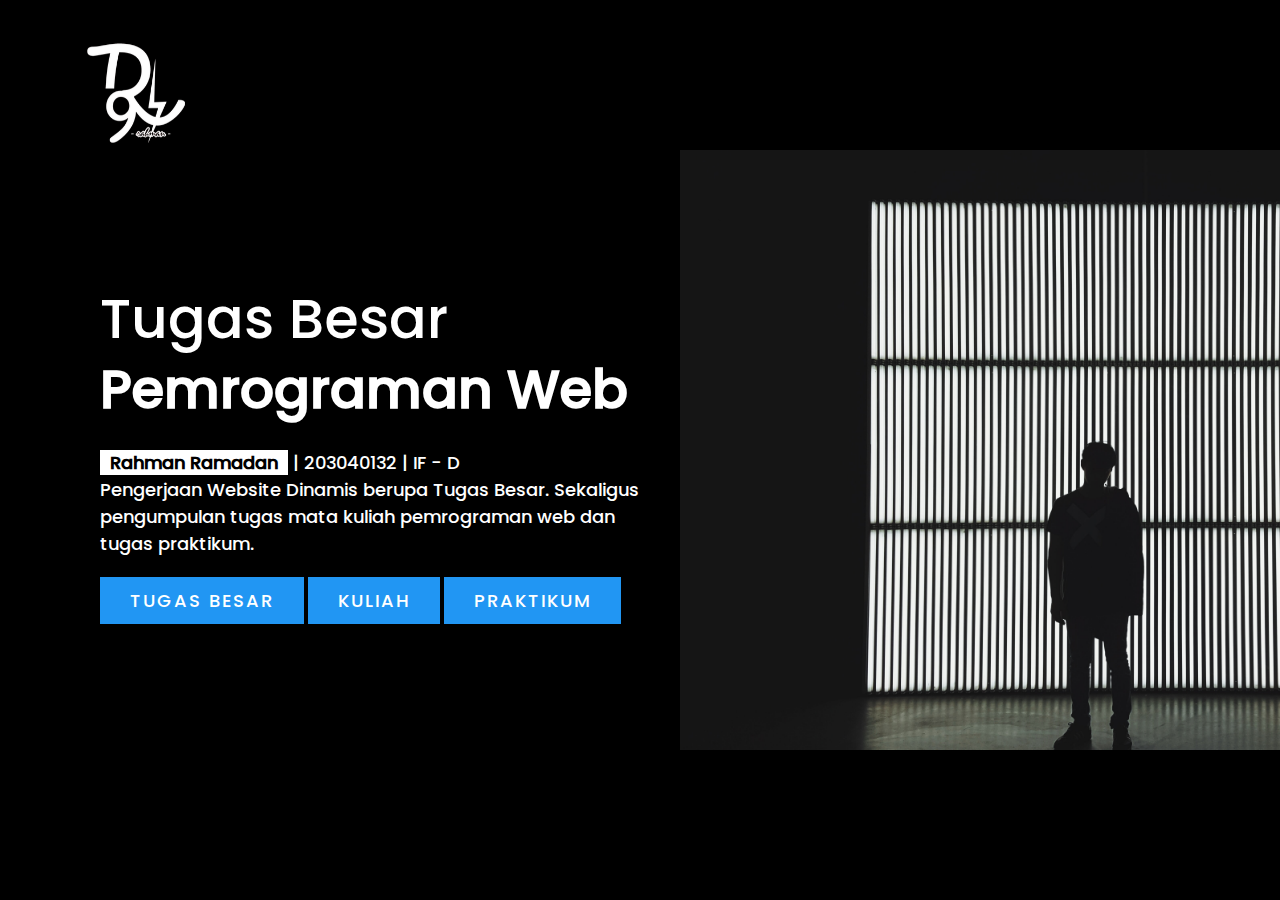
<file: index.html>
<!DOCTYPE html>
<html lang="en">

<head>
  <meta charset="UTF-8">
  <meta http-equiv="X-UA-Compatible" content="IE=edge">
  <meta name="viewport" content="width=device-width, initial-scale=1.0">
  <title>Tubes</title>

  <link rel="stylesheet" href="css/style.css">
</head>

<body>
  <div class="home">
    <header>
      <a href="#" class="logo"><img src="css/img/logo.png" width="270px"></a>
    </header>
    <section class="banner" id="home">
      <div class="textBx">
        <h2>Tugas Besar</h2>
        <h3>Pemrograman Web</h3>
        <p><span>Rahman Ramadan</span> | 203040132 | IF - D</p>
        <p>Pengerjaan Website Dinamis berupa Tugas Besar. Sekaligus pengumpulan tugas mata kuliah pemrograman web
          dan tugas praktikum.</p>
        <div class="link">
          <a href="tubes/index.php" class="btn">Tugas Besar</a>
          <a href="kuliah/index.html" class="btn">Kuliah</a>
          <a href="Praktikum/index.html" class="btn">Praktikum</a>
        </div>
      </div>
    </section>
  </div>

</body>

</html>
</file>
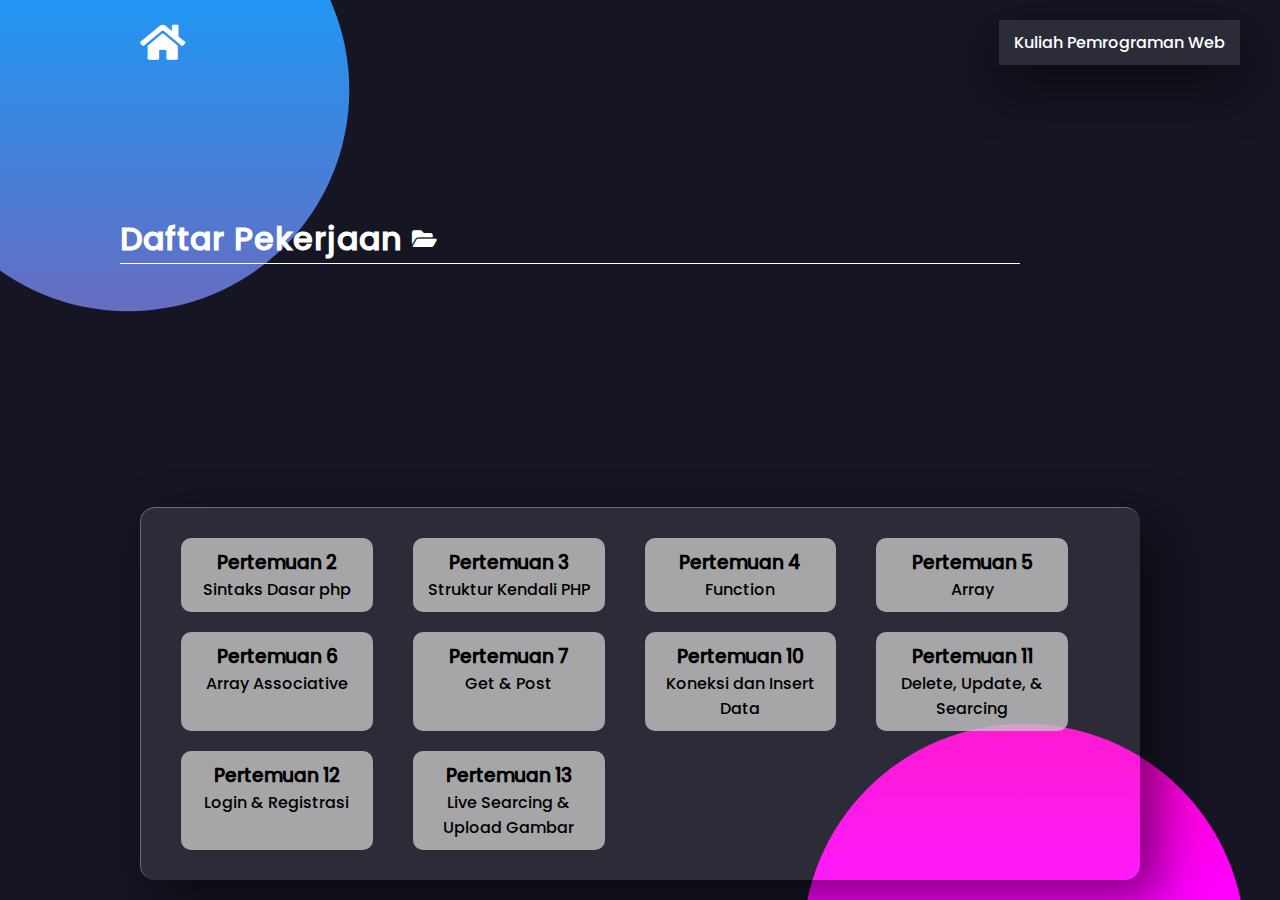
<file: kuliah/index.html>
<!DOCTYPE html>
<html lang="en">

<head>
  <meta charset="UTF-8">
  <meta http-equiv="X-UA-Compatible" content="IE=edge">
  <meta name="viewport" content="width=device-width, initial-scale=1.0">
  <title>Tubes | Menu</title>

  <link rel="stylesheet" href="style.css">
  <link rel="stylesheet" href="https://cdnjs.cloudflare.com/ajax/libs/font-awesome/5.15.3/css/all.min.css">
</head>

<body>

  <div class="container">
    <div class="judul">
      <a href="../index.html"><i class="fas fa-home"></i></a>
      <p>Kuliah Pemrograman Web</p>
    </div>

    <div class="bo">
      <div class="content">
        <h3>Daftar Pekerjaan</h3>
        <i class="fas fa-folder-open"></i>
      </div>
    </div>
    <div class="cards">
      <div class="card">
        <div class="content">
          <div class="box"><a href="pertemuan2/index.php">
              <h3>Pertemuan 2</h3>
              <p>Sintaks Dasar php</p>
            </a>
          </div>
          <div class="box"><a href="pertemuan3/index.html">
              <h3>Pertemuan 3</h3>
              <p>Struktur Kendali PHP</p>
          </div>
          <div class="box"><a href="pertemuan4/index.html">
              <h3>Pertemuan 4</h3>
              <p>Function</p>
            </a>
          </div>
          <div class="box"><a href="pertemuan5/index.html">
              <h3>Pertemuan 5</h3>
              <p>Array</p>
            </a>
          </div>
          <div class="box"><a href="pertemuan6/index.html">
              <h3>Pertemuan 6</h3>
              <p>Array Associative</p>
            </a>
          </div>
          <div class="box"><a href="pertemuan7/">
              <h3>Pertemuan 7</h3>
              <p>Get & Post</p>
            </a>
          </div>
          <div class="box"><a href="pertemuan10/">
              <h3>Pertemuan 10</h3>
              <p>Koneksi dan Insert Data</p>
            </a>
          </div>
          <div class="box"><a href="pertemuan11/">
              <h3>Pertemuan 11</h3>
              <p>Delete, Update, & Searcing</p>
            </a>
          </div>
          <div class="box"><a href="pertemuan12/">
              <h3>Pertemuan 12</h3>
              <p>Login & Registrasi</p>
            </a>
          </div>
          <div class="box"><a href="pertemuan13/">
              <h3>Pertemuan 13</h3>
              <p>Live Searcing & Upload Gambar</p>
            </a>
          </div>

        </div>
      </div>
    </div>
  </div>

</body>

</html>
</file>
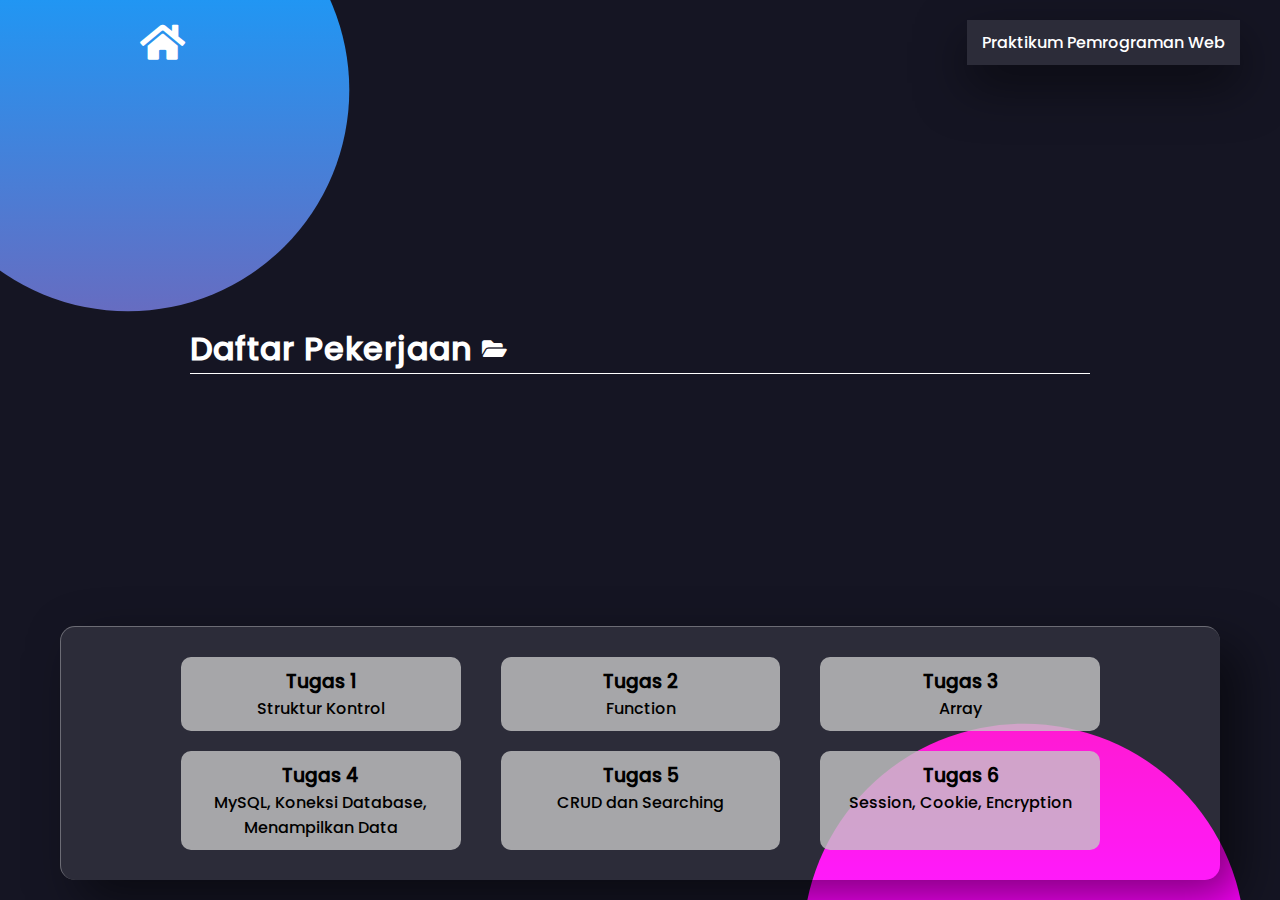
<file: Praktikum/index.html>
<!DOCTYPE html>
<html lang="en">

<head>
  <meta charset="UTF-8">
  <meta http-equiv="X-UA-Compatible" content="IE=edge">
  <meta name="viewport" content="width=device-width, initial-scale=1.0">
  <title>Tubes | Menu</title>

  <link rel="stylesheet" href="style.css">

  <link rel="stylesheet" href="https://cdnjs.cloudflare.com/ajax/libs/font-awesome/5.15.3/css/all.min.css">
</head>

<body>

  <div class="container">
    <div class="judul">
      <a href="../index.html" title="Home"><i class="fas fa-home"></i></a>
      <p>Praktikum Pemrograman Web</p>
    </div>

    <div class="bo">
      <div class="content">
        <h3>Daftar Pekerjaan</h3><i class="fas fa-folder-open"></i>
      </div>
    </div>
    <div class="cards">
      <div class="card">
        <div class="content">
          <div class="box"><a href="tugas1/index.html">
              <h3>Tugas 1</h3>
              <p>Struktur Kontrol</p>
            </a>
            </a>
          </div>
          <div class="box"><a href="tugas2/index.html">
              <h3>Tugas 2</h3>
              <p>Function</p>
          </div>
          <div class="box"><a href="tugas3/index.html">
              <h3>Tugas 3</h3>
              <p>Array</p>
            </a>
          </div>
          <div class="box"><a href="tugas4/index.html">
              <h3>Tugas 4</h3>
              <p>MySQL, Koneksi Database,
                Menampilkan Data</p>
            </a>
          </div>
          <div class="box"><a href="tugas5/index.html">
              <h3>Tugas 5</h3>
              <p>CRUD dan Searching</p>
            </a>
          </div>
          <div class="box"><a href="tugas6/index.html">
              <h3>Tugas 6</h3>
              <p>Session, Cookie, Encryption</p>
            </a>
          </div>

        </div>
      </div>
    </div>
  </div>

</body>

</html>
</file>
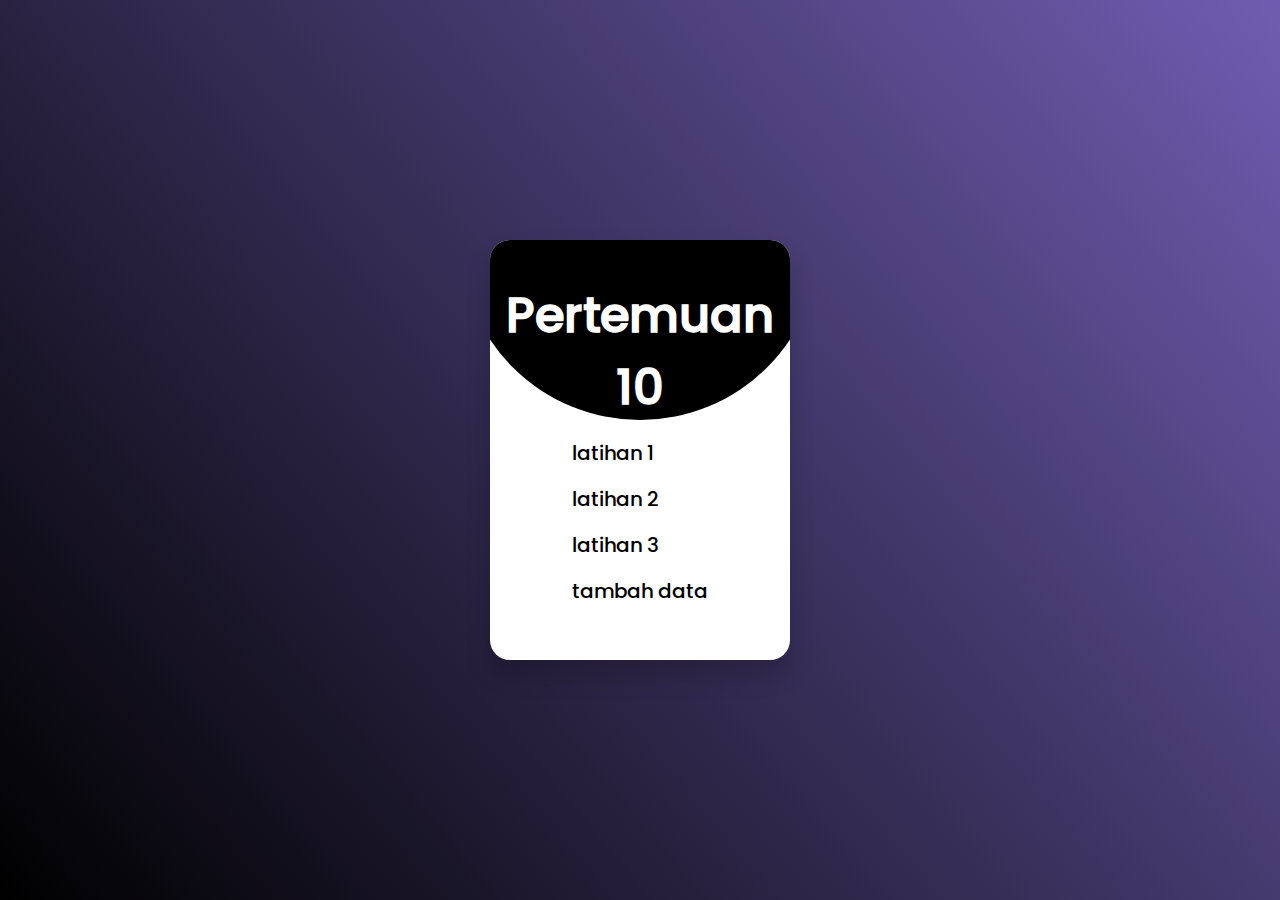
<file: kuliah/pertemuan10/index.html>
<!DOCTYPE html>
<html lang="en">

<head>
  <meta charset="UTF-8">
  <meta http-equiv="X-UA-Compatible" content="IE=edge">
  <meta name="viewport" content="width=device-width, initial-scale=1.0">
  <title>Tugas_1</title>

  <link rel="stylesheet" href="style.css">
</head>

<body>

  <div class="container">
    <div class="card">
      <div class="circle">
        <h1>Pertemuan 10</h1>
      </div>
      <div class="content">
        <ul>
          <li><a href="latihan1.php">latihan 1</a></li>
          <li><a href="latihan2.php">latihan 2</a></li>
          <li><a href="latihan3.php">latihan 3</a></li>
          <li><a href="tambah.php">tambah data</a></li>
        </ul>
      </div>
    </div>
  </div>

</body>

</html>
</file>
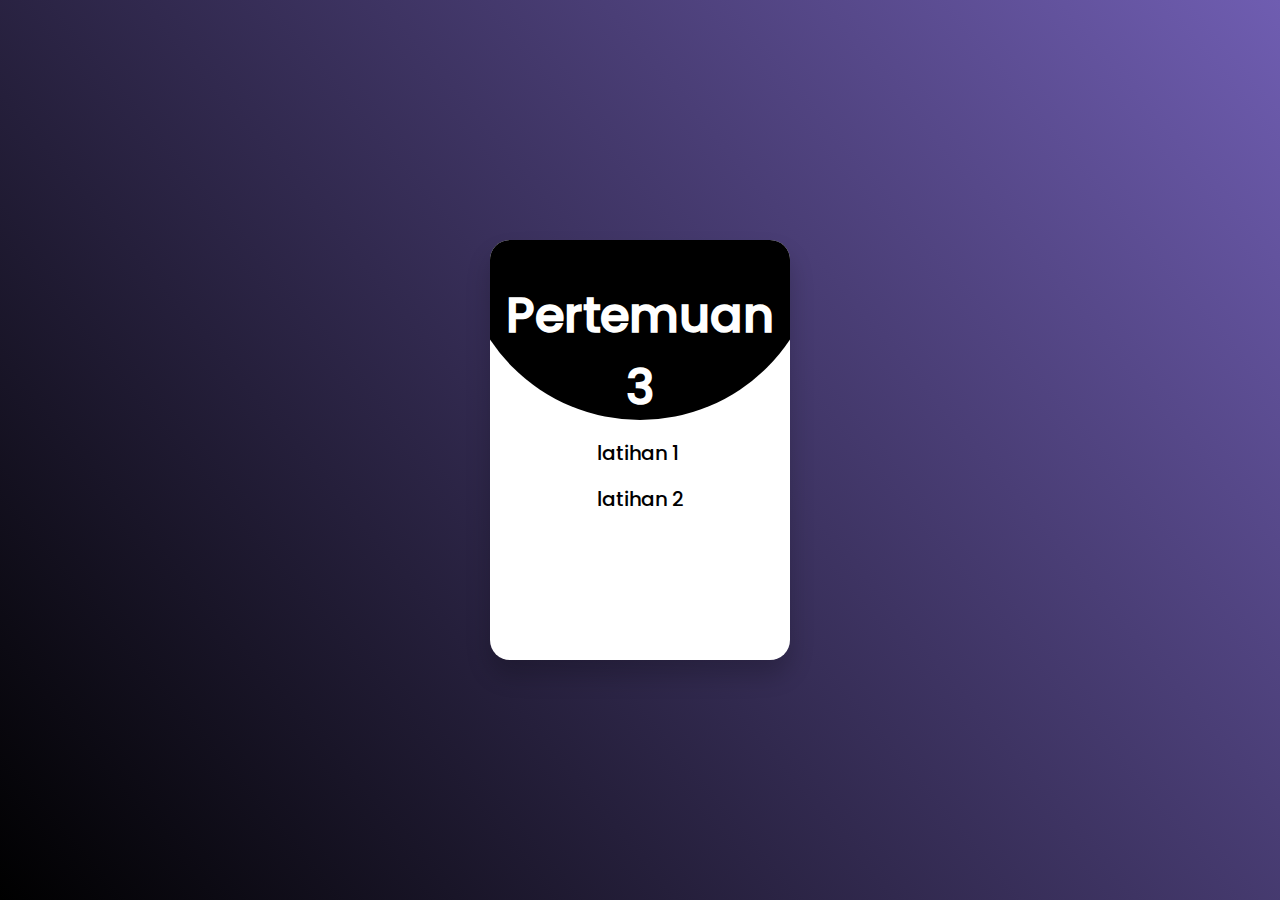
<file: kuliah/pertemuan3/index.html>
<!DOCTYPE html>
<html lang="en">

<head>
  <meta charset="UTF-8">
  <meta http-equiv="X-UA-Compatible" content="IE=edge">
  <meta name="viewport" content="width=device-width, initial-scale=1.0">
  <title>Tugas_1</title>

  <link rel="stylesheet" href="style.css">
</head>

<body>

  <div class="container">
    <div class="card">
      <div class="circle">
        <h1>Pertemuan 3</h1>
      </div>
      <div class="content">
        <ul>
          <li><a href="latihan1.php">latihan 1</a></li>
          <li><a href="latihan2.php">latihan 2</a></li>
        </ul>
      </div>
    </div>
  </div>

</body>

</html>
</file>
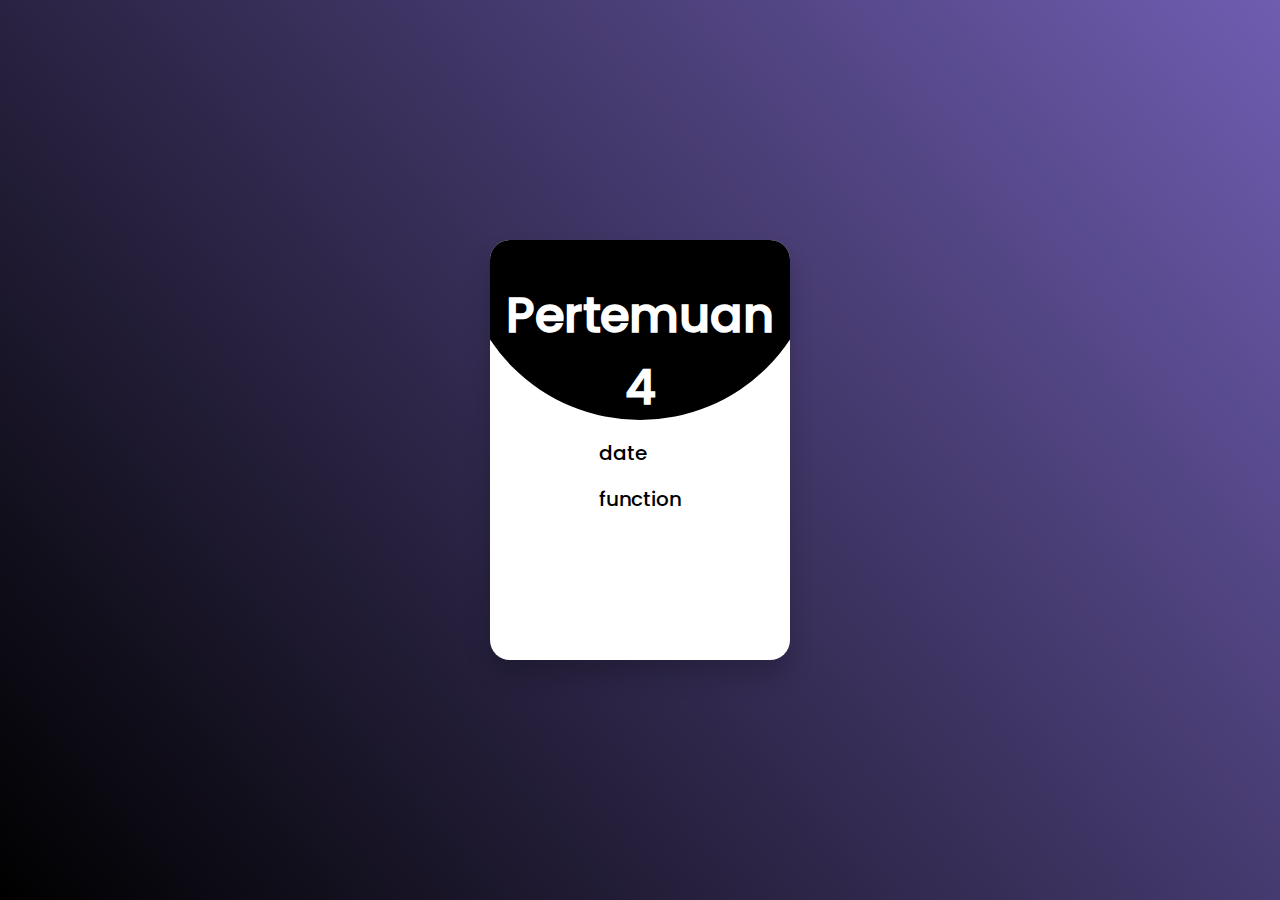
<file: kuliah/pertemuan4/index.html>
<!DOCTYPE html>
<html lang="en">

<head>
  <meta charset="UTF-8">
  <meta http-equiv="X-UA-Compatible" content="IE=edge">
  <meta name="viewport" content="width=device-width, initial-scale=1.0">
  <title>Tugas_1</title>

  <link rel="stylesheet" href="style.css">
</head>

<body>

  <div class="container">
    <div class="card">
      <div class="circle">
        <h1>Pertemuan 4</h1>
      </div>
      <div class="content">
        <ul>
          <li><a href="date.php">date</a></li>
          <li><a href="function.php">function</a></li>
        </ul>
      </div>
    </div>
  </div>

</body>

</html>
</file>
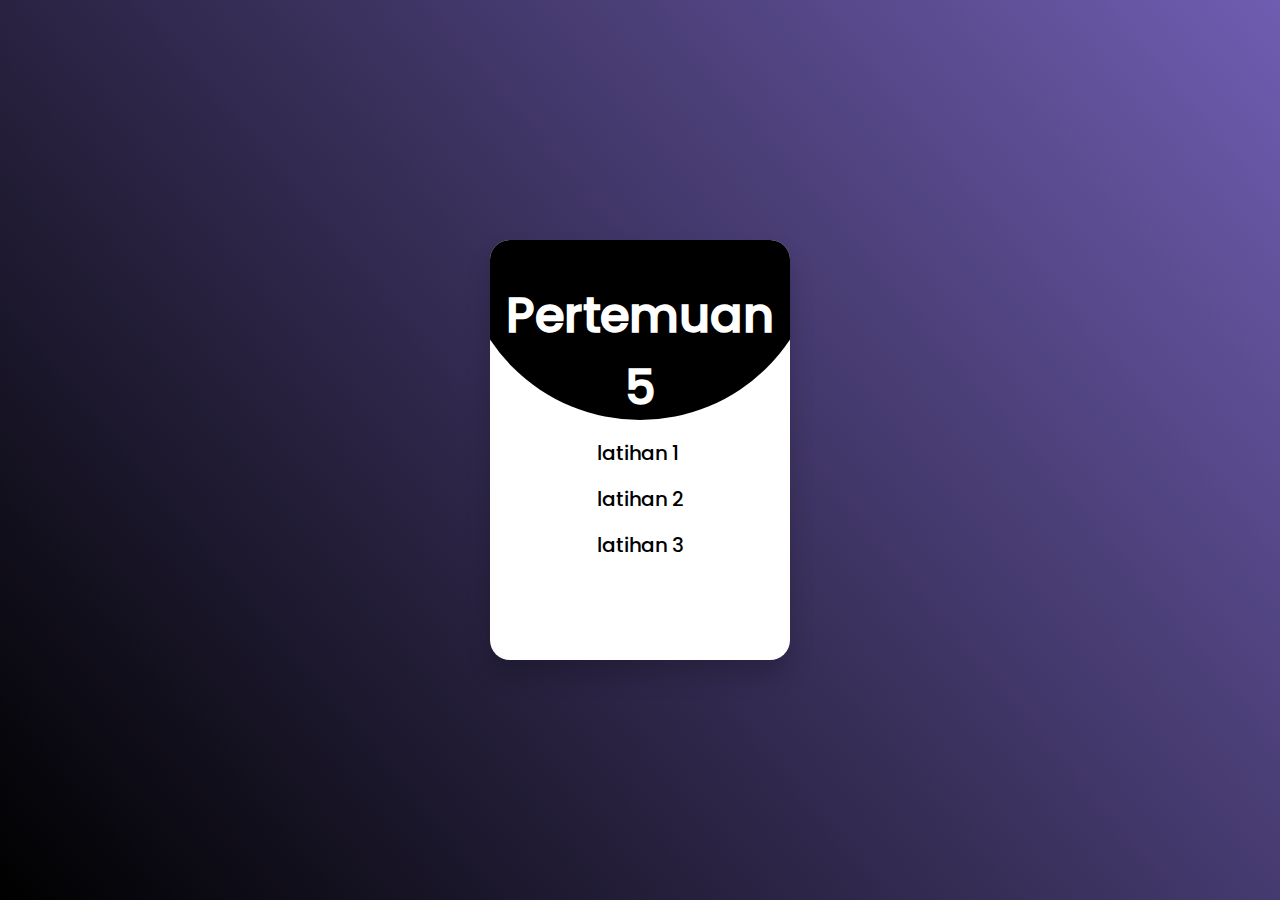
<file: kuliah/pertemuan5/index.html>
<!DOCTYPE html>
<html lang="en">

<head>
  <meta charset="UTF-8">
  <meta http-equiv="X-UA-Compatible" content="IE=edge">
  <meta name="viewport" content="width=device-width, initial-scale=1.0">
  <title>Tugas_1</title>

  <link rel="stylesheet" href="style.css">
</head>

<body>

  <div class="container">
    <div class="card">
      <div class="circle">
        <h1>Pertemuan 5</h1>
      </div>
      <div class="content">
        <ul>
          <li><a href="latihan1.php">latihan 1</a></li>
          <li><a href="latihan2.php">latihan 2</a></li>
          <li><a href="latihan3.php">latihan 3</a></li>
        </ul>
      </div>
    </div>
  </div>

</body>

</html>
</file>
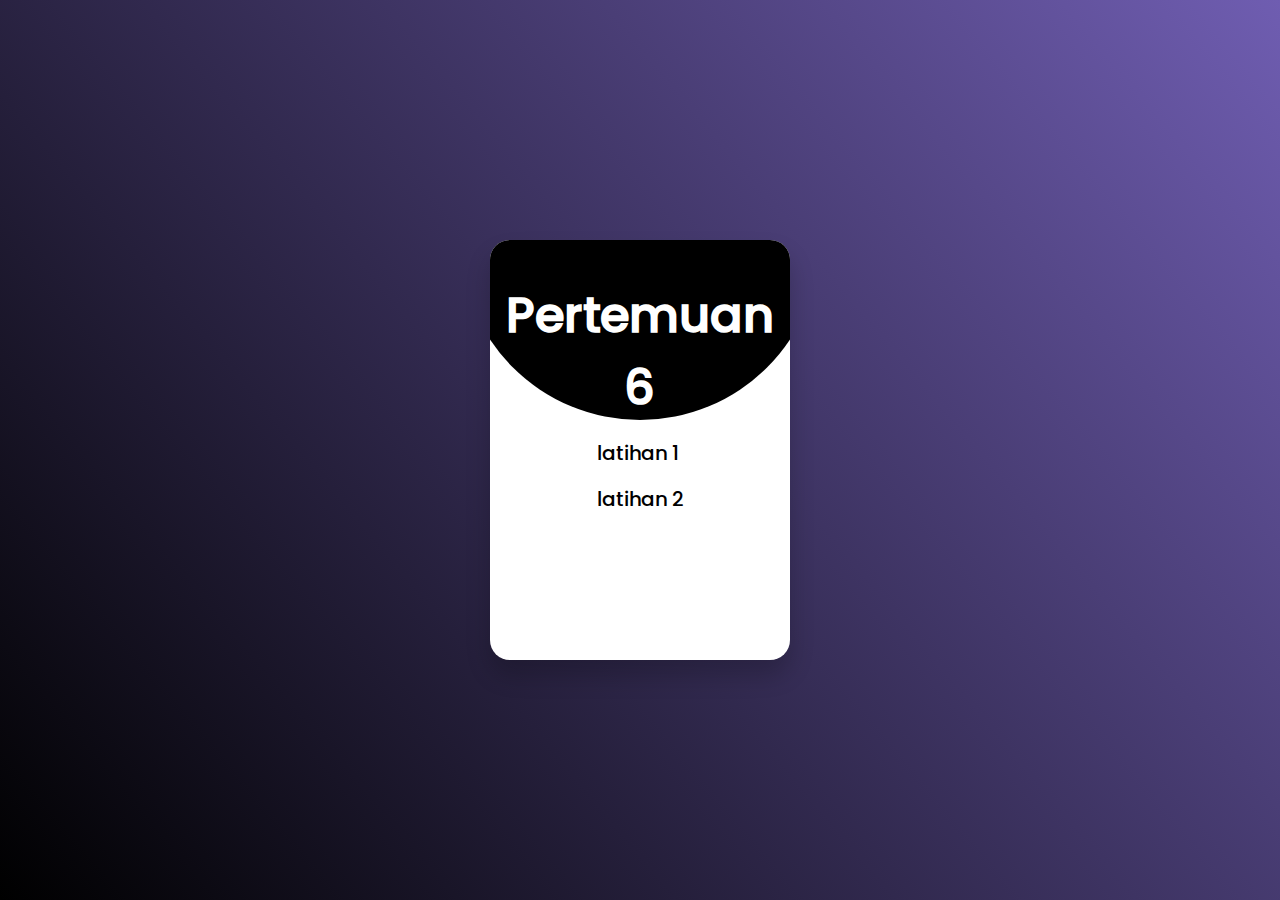
<file: kuliah/pertemuan6/index.html>
<!DOCTYPE html>
<html lang="en">

<head>
  <meta charset="UTF-8">
  <meta http-equiv="X-UA-Compatible" content="IE=edge">
  <meta name="viewport" content="width=device-width, initial-scale=1.0">
  <title>Tugas_1</title>

  <link rel="stylesheet" href="style.css">
</head>

<body>

  <div class="container">
    <div class="card">
      <div class="circle">
        <h1>Pertemuan 6</h1>
      </div>
      <div class="content">
        <ul>
          <li><a href="latihan1.php">latihan 1</a></li>
          <li><a href="latihan2.php">latihan 2</a></li>
        </ul>
      </div>
    </div>
  </div>

</body>

</html>
</file>
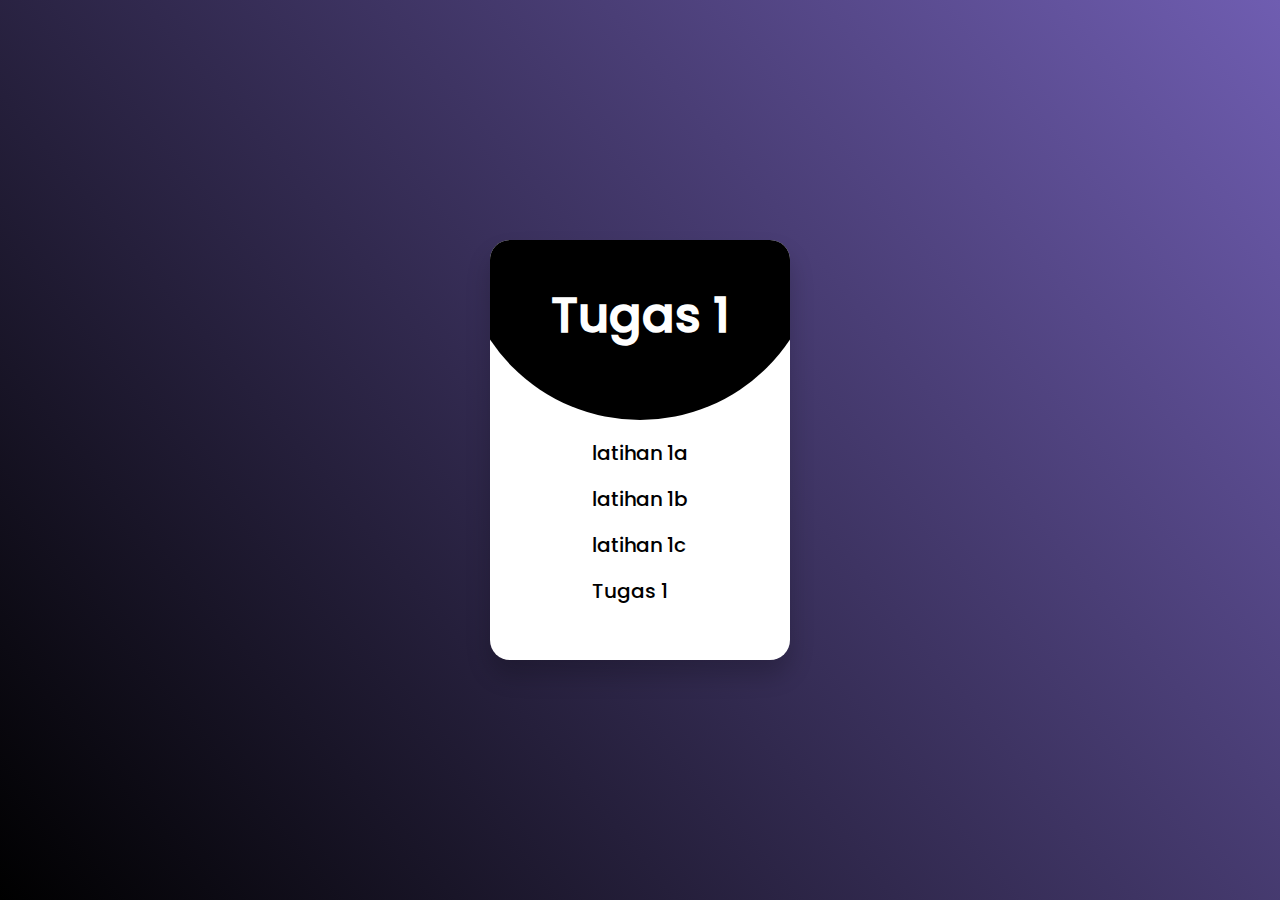
<file: Praktikum/tugas1/index.html>
<!DOCTYPE html>
<html lang="en">

<head>
  <meta charset="UTF-8">
  <meta http-equiv="X-UA-Compatible" content="IE=edge">
  <meta name="viewport" content="width=device-width, initial-scale=1.0">
  <title>Tugas_1</title>

  <link rel="stylesheet" href="style.css">
</head>

<body>

  <div class="container">
    <div class="card">
      <div class="circle">
        <h1>Tugas 1</h1>
      </div>
      <div class="content">
        <ul>
          <li><a href="latihan1a.php">latihan 1a</a></li>
          <li><a href="latihan1b.php">latihan 1b</a></li>
          <li><a href="latihan1c.php">latihan 1c</a></li>
          <li><a href="Tugas1.php">Tugas 1</a></li>
        </ul>
      </div>
    </div>
  </div>

</body>

</html>
</file>
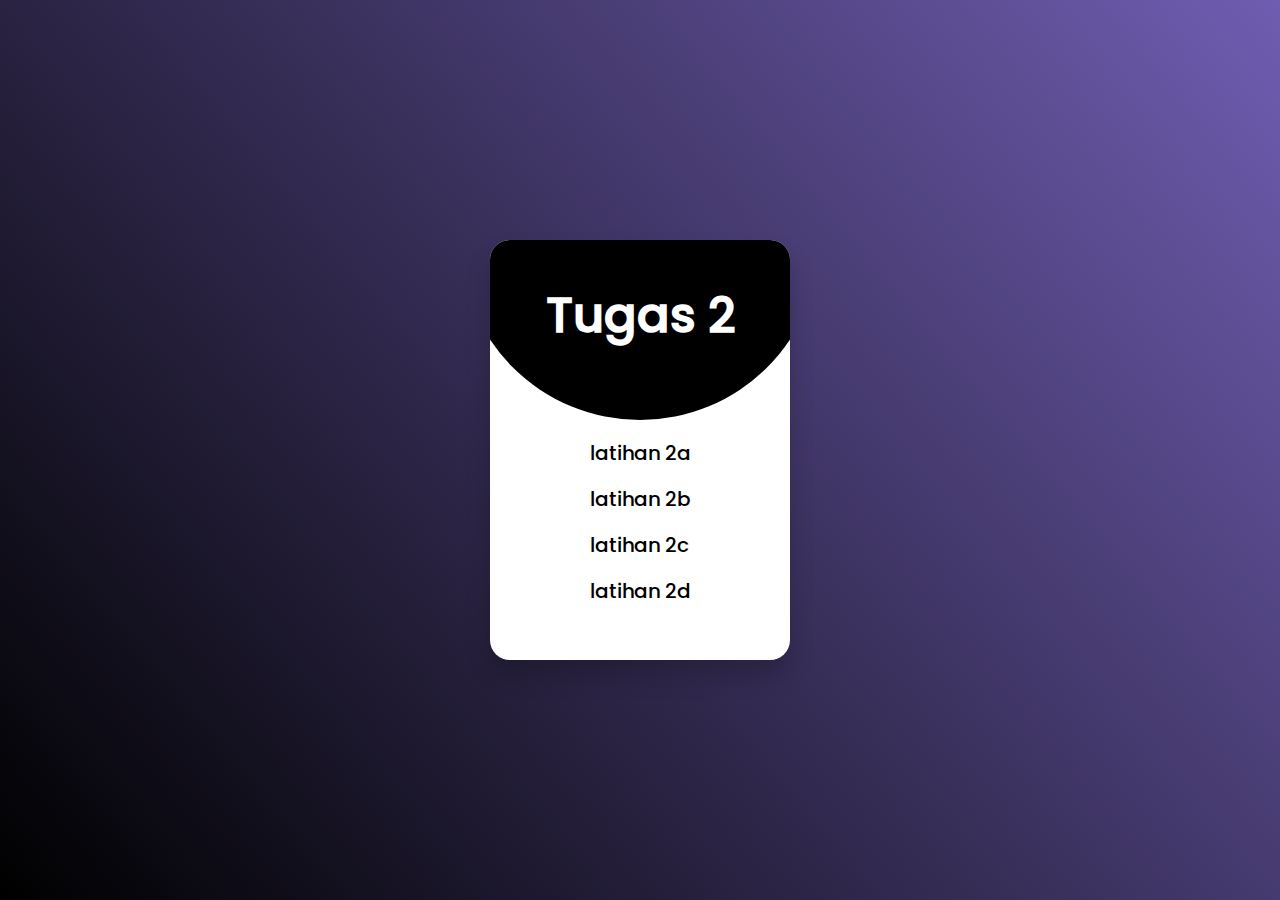
<file: Praktikum/tugas2/index.html>
<!DOCTYPE html>
<html lang="en">

<head>
  <meta charset="UTF-8">
  <meta http-equiv="X-UA-Compatible" content="IE=edge">
  <meta name="viewport" content="width=device-width, initial-scale=1.0">
  <title>Praktikum | Tugas_2</title>

  <link rel="stylesheet" href="style.css">
</head>

<body>

  <div class="container">
    <div class="card">
      <div class="circle">
        <h1>Tugas 2</h1>
      </div>
      <div class="content">
        <ul>
          <li><a href="latihan2a.php">latihan 2a</a></li>
          <li><a href="latihan2b.php">latihan 2b</a></li>
          <li><a href="latihan2c.php">latihan 2c</a></li>
          <li><a href="latihan2d.php">latihan 2d</a></li>
        </ul>
      </div>
    </div>
  </div>

</body>

</html>
</file>
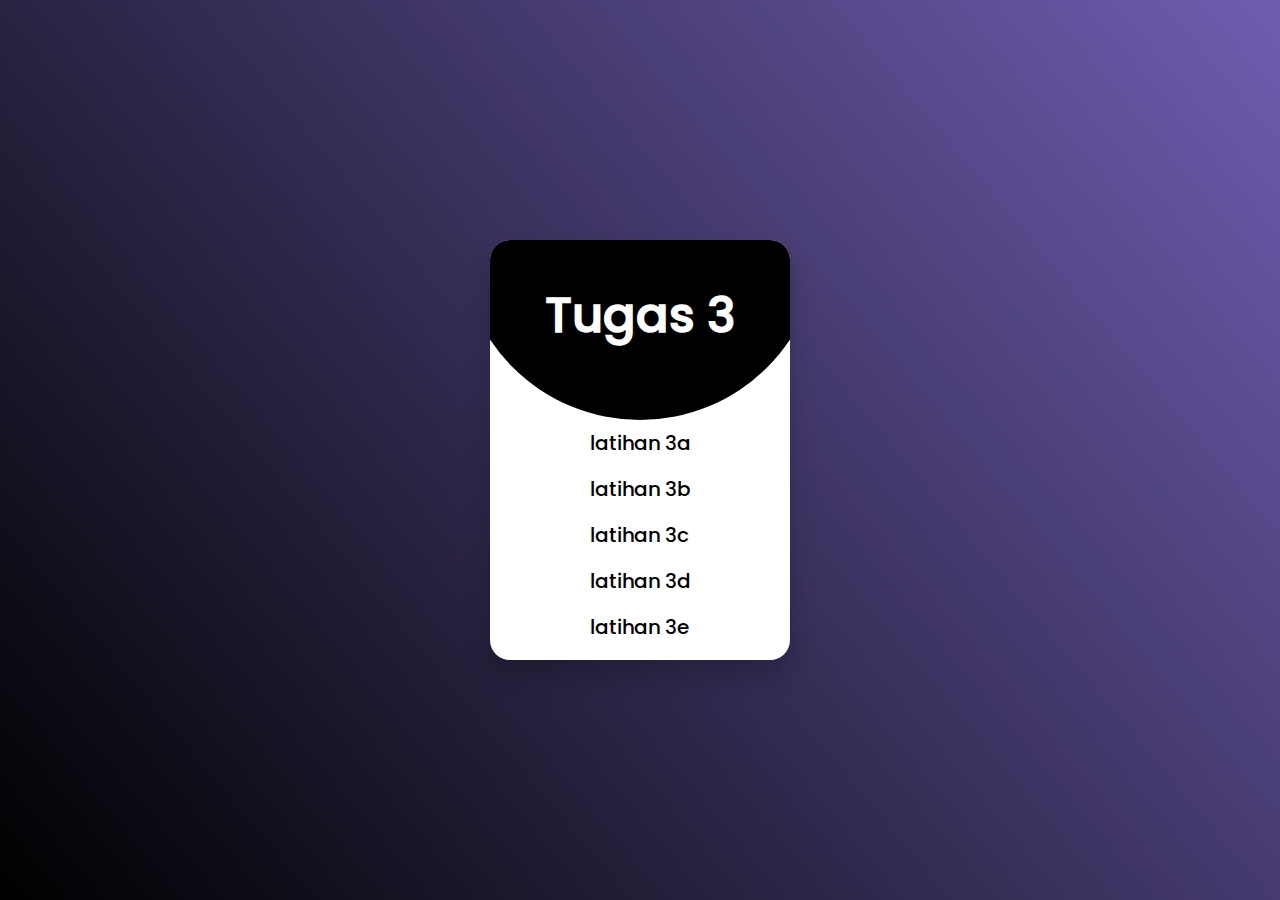
<file: Praktikum/tugas3/index.html>
<!DOCTYPE html>
<html lang="en">

<head>
  <meta charset="UTF-8">
  <meta http-equiv="X-UA-Compatible" content="IE=edge">
  <meta name="viewport" content="width=device-width, initial-scale=1.0">
  <title>Praktikum | Tugas_3</title>

  <link rel="stylesheet" href="style.css">
</head>

<body>

  <div class="container">
    <div class="card">
      <div class="circle">
        <h1>Tugas 3</h1>
      </div>
      <div class="content">
        <ul>
          <li><a href="latihan3a.php">latihan 3a</a></li>
          <li><a href="latihan3b.php">latihan 3b</a></li>
          <li><a href="latihan3c.php">latihan 3c</a></li>
          <li><a href="latihan3d.php">latihan 3d</a></li>
          <li><a href="latihan3e.php">latihan 3e</a></li>
        </ul>
      </div>
    </div>
  </div>

</body>

</html>
</file>
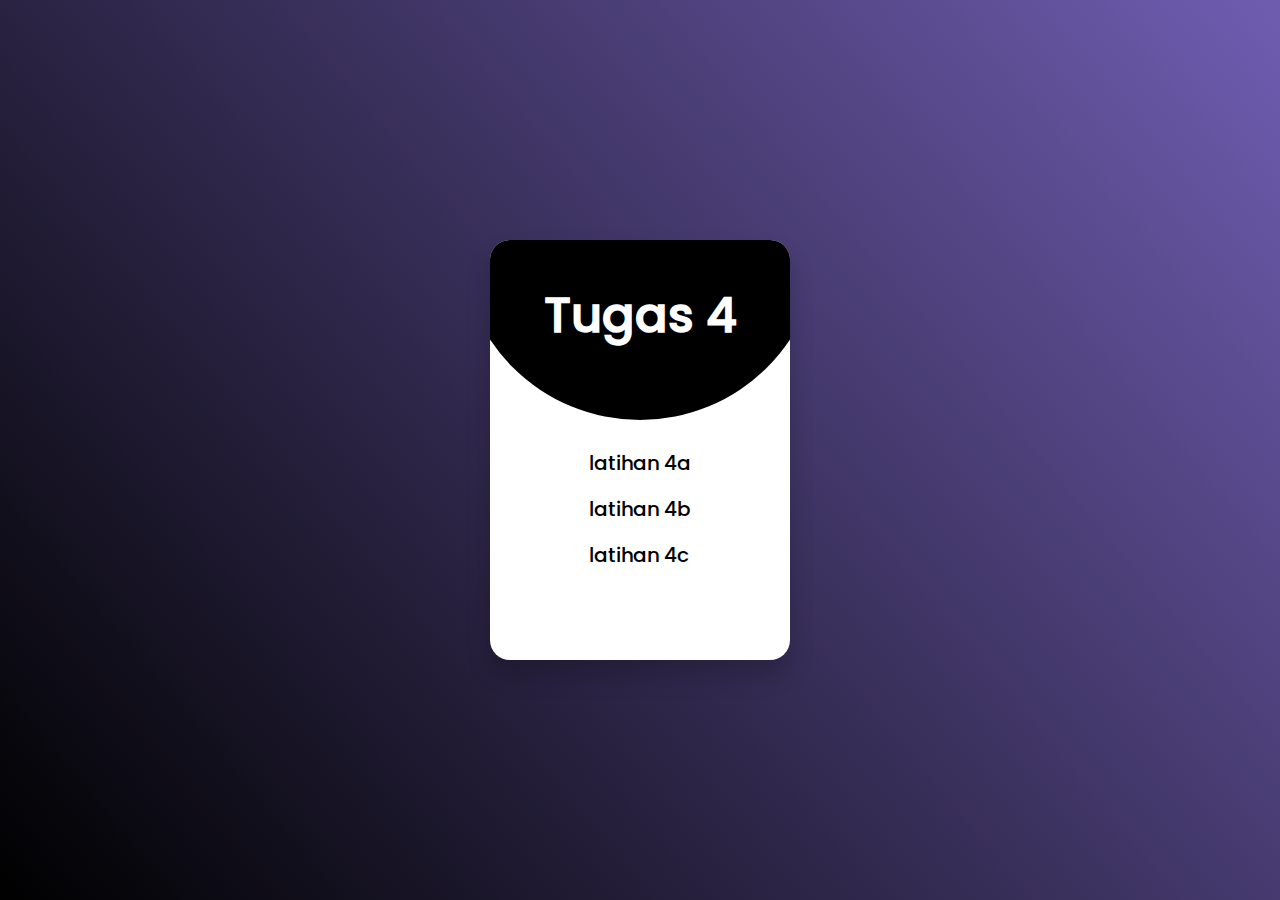
<file: Praktikum/tugas4/index.html>
<!DOCTYPE html>
<html lang="en">

<head>
  <meta charset="UTF-8">
  <meta http-equiv="X-UA-Compatible" content="IE=edge">
  <meta name="viewport" content="width=device-width, initial-scale=1.0">
  <title>Praktikum | Tugas_4</title>

  <link rel="stylesheet" href="style.css">
</head>

<body>

  <div class="container">
    <div class="card">
      <div class="circle">
        <h1>Tugas 4</h1>
      </div>
      <div class="content">
        <ul>
          <li><a href="latihan4a/index.php">latihan 4a</a></li>
          <li><a href="latihan4b/index.php">latihan 4b</a></li>
          <li><a href="latihan4c/index.php">latihan 4c</a></li>
        </ul>
      </div>
    </div>
  </div>

</body>

</html>
</file>
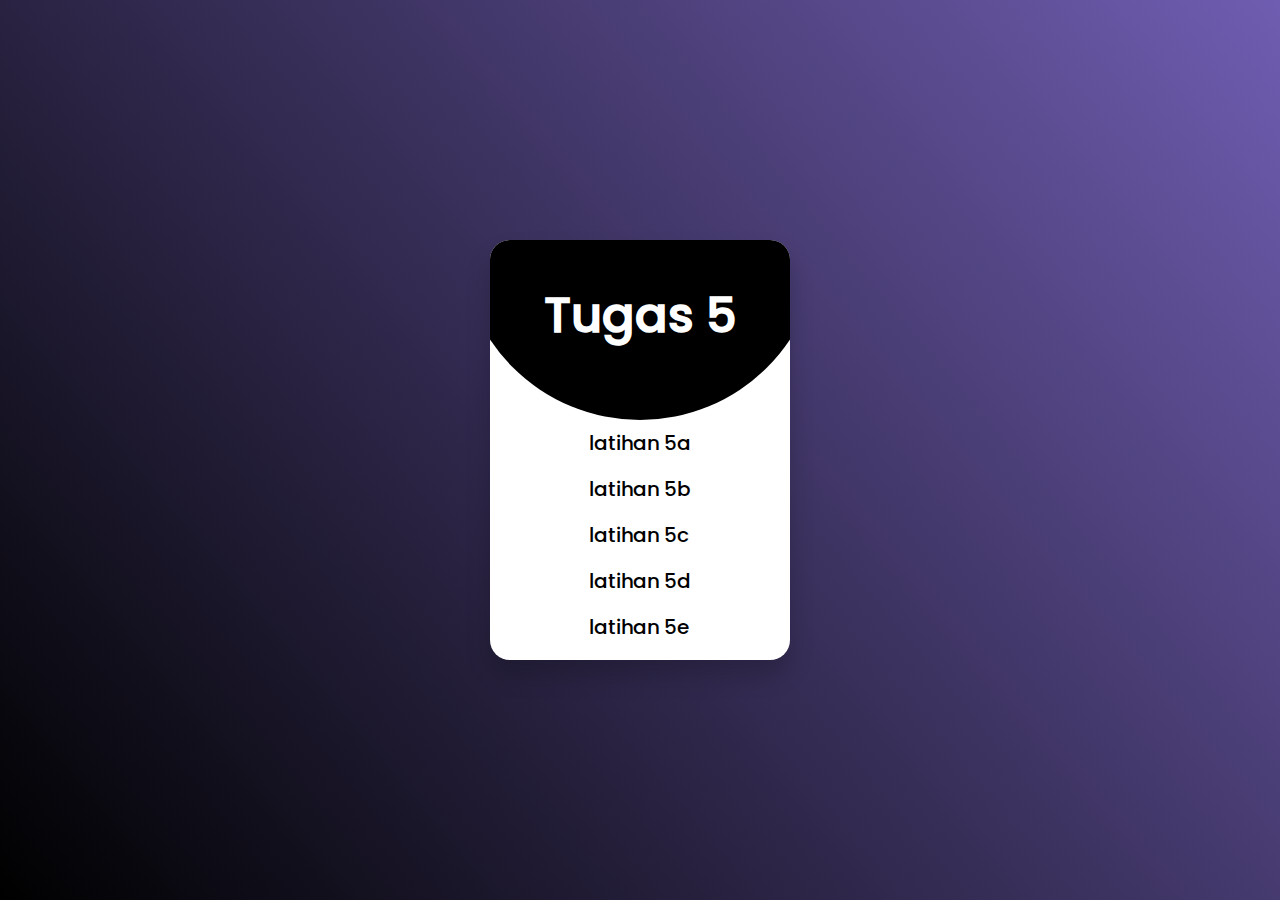
<file: Praktikum/tugas5/index.html>
<!DOCTYPE html>
<html lang="en">

<head>
  <meta charset="UTF-8">
  <meta http-equiv="X-UA-Compatible" content="IE=edge">
  <meta name="viewport" content="width=device-width, initial-scale=1.0">
  <title>Prakatikum | Tugas_5</title>

  <link rel="stylesheet" href="style.css">
</head>

<body>

  <div class="container">
    <div class="card">
      <div class="circle">
        <h1>Tugas 5</h1>
      </div>
      <div class="content">
        <ul>
          <li><a href="latihan5a/php/admin.php">latihan 5a</a></li>
          <li><a href="latihan5b/php/admin.php">latihan 5b</a></li>
          <li><a href="latihan5c/php/admin.php">latihan 5c</a></li>
          <li><a href="latihan5d/php/admin.php">latihan 5d</a></li>
          <li><a href="latihan5e/php/admin.php">latihan 5e</a></li>
        </ul>
      </div>
    </div>
  </div>

</body>

</html>
</file>
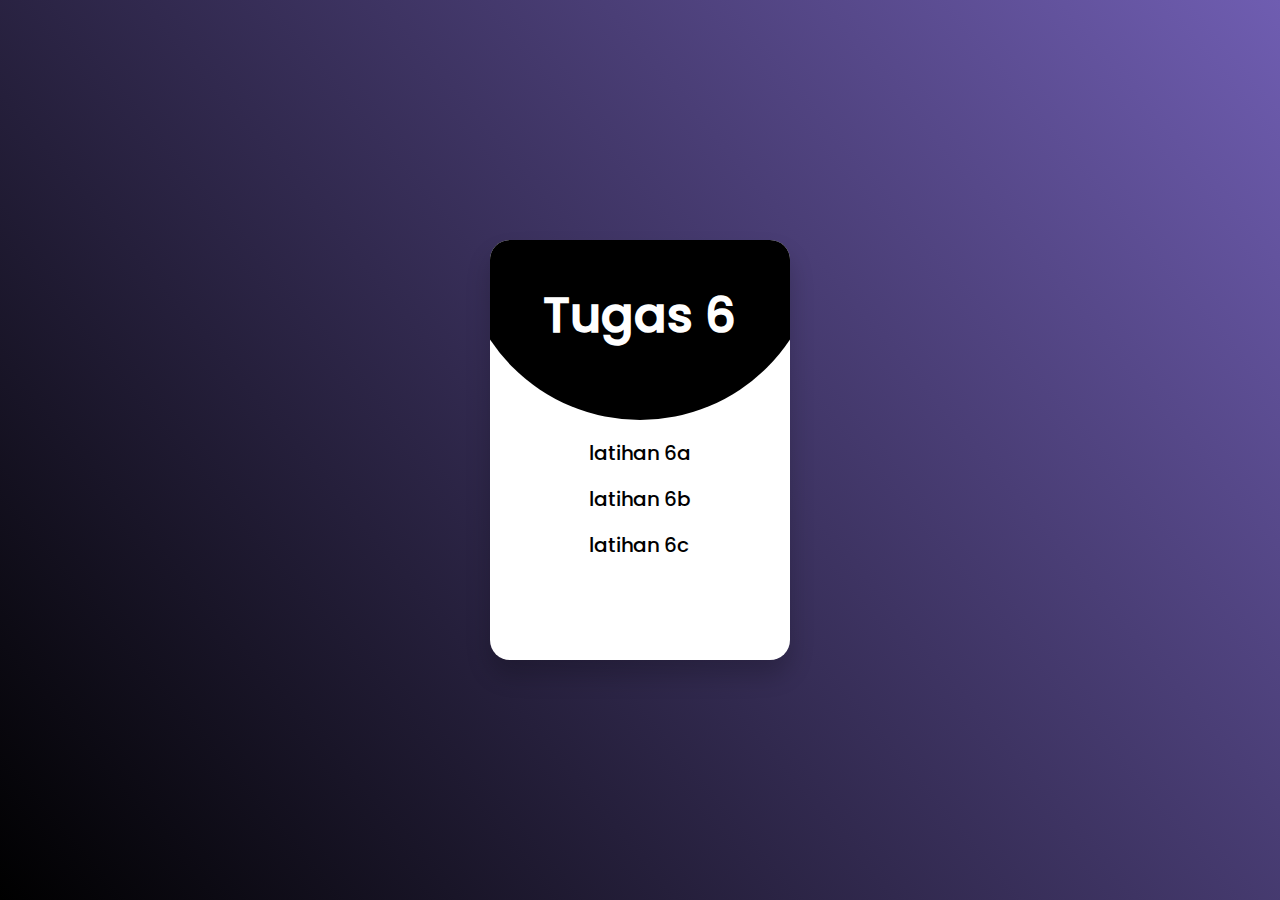
<file: Praktikum/tugas6/index.html>
<!DOCTYPE html>
<html lang="en">

<head>
  <meta charset="UTF-8">
  <meta http-equiv="X-UA-Compatible" content="IE=edge">
  <meta name="viewport" content="width=device-width, initial-scale=1.0">
  <title>Praktikum | Tugas_6</title>

  <link rel="stylesheet" href="style.css">
</head>

<body>

  <div class="container">
    <div class="card">
      <div class="circle">
        <h1>Tugas 6</h1>
      </div>
      <div class="content">
        <ul>
          <li><a href="latihan6a/index.php">latihan 6a</a></li>
          <li><a href="latihan6b/index.php">latihan 6b</a></li>
          <li><a href="latihan6c/index.php">latihan 6c</a></li>
        </ul>
      </div>
    </div>
  </div>

</body>

</html>
</file>
<file: css/style.css>
@font-face {
    font-family: 'poppins';
    src: url('font/Poppins-Medium.ttf');
}

* {
    margin: 0;
    padding: 0;
    box-sizing: border-box;
    font-family: 'poppins';
    font-weight: 500;
}

.home {
    background-color: #000;
}

section {
    padding: 100px;
}

header {
    position: fixed;
    z-index: 10;
}

.banner {
    position: relative;
    min-height: 100vh;
    background-image: url(img/orang.jpg);
    background-size: 600px;
    background-repeat: no-repeat;
    background-position: right;
    display: flex;
    justify-content: space-between;
    align-items: center;
}

.banner h2 {
    position: relative;
    font-size: 3.5em;
    color: white;
    font-weight: 400;
    text-shadow: 2px 2px 4px #000;
}

.banner h3 {
    font-size: 3.3em;
    color: #fff;
    font-weight: 700;
    margin-top: -10px;
    margin-bottom: 20px;
    text-shadow: 2px 2px 4px #000;
}

.banner p {
    width: 550px;
    font-size: 18px;
    color: #fff;
    font-weight: 500;
}

.banner p span {
    color: #000;
    background-color: #fff;
    padding: 0 10px;
    font-weight: 600;
}

.btn {
    position: relative;
    background: #2196f3;
    display: inline-block;
    color: #fff;
    margin-top: 20px;
    padding: 10px 30px;
    font-size: 18px;
    text-transform: uppercase;
    text-decoration: none;
    letter-spacing: 2px;
    font-weight: 500;
}

@media (max-width : 991px) {
    section {
        padding: 60px;
    }

    header img {
        width: 180px;
    }

    .banner h2 {
        font-size: 2em;
    }

    .banner h3 {
        font-size: 2em;
    }

    .banner p {
        color: #000;
        background-color: #fff;
        padding: 0 10px;
        font-weight: 500;
        width: 400px;
    }

    .banner p span {
        color: #fff;
        background-color: #000;
        padding: 0 10px;
        font-weight: 300;
    }

    .btn {
        font-size: 14px;
    }
}
</file>
<file: kuliah/style.css>
@font-face {
  font-family: 'poppins';
  src: url('../css/font/Poppins-Medium.ttf');
}

* {
  margin: 0;
  padding: 0;
  box-sizing: border-box;
  font-family: poppins;
}

body {
  display: flex;
  justify-content: center;
  align-items: center;
  max-height: 100vh;
  background-color: #151523;
}

body::before {
  content: '';
  position: absolute;
  top: 0;
  left: 0;
  width: 100%;
  height: 100%;
  background: linear-gradient(#f00, #f0f);
  clip-path: circle(20% at 80% 105%);
}

body::after {
  content: '';
  position: absolute;
  top: 0;
  left: 0;
  width: 100%;
  height: 100%;
  background: linear-gradient(#2196f3, #e91e63);
  clip-path: circle(20% at 10% 10%);
}

.container {
  width: 1200px;
  min-height: 100vh;
  position: relative;
}

.container .judul {
  position: relative;
  display: flex;
  justify-content: space-between;
  align-items: center;
  z-index: 1;
  margin-top: 20px;
}

.container .judul a {
  text-decoration: none;
  color: #fff;
}

.fa-home {
  font-size: 40px;
  margin-left: 100px;
}

.bo {
  width: 900px;
  margin-left: 80px;
  position: absolute;
  z-index: 2;
  margin-top: 150px;
  pointer-events: none;
}

.bo .content {
  display: flex;
  justify-content: flex-start;
  align-items: center;
  border-bottom: 1px solid #fff;
}

.bo .content h3 {
  color: #fff;
  font-size: 2em;
  letter-spacing: 1px;
  margin-right: 10px;
}

.fa-folder-open {
  font-size: 22px;
  color: #fff;
}


.container .judul p {
  color: white;
  padding: 10px 15px;
  background-color: rgba(255, 255, 255, 0.1);
  box-shadow: 0 20px 50px rgba(0, 0, 0, 0.5);
}


.cards {
  display: flex;
  justify-content: center;
}

.container .card {
  position: absolute;
  width: 1000px;
  bottom: 0;
  margin: 20px;
  box-shadow: 20px 20px 50px rgba(0, 0, 0, 0.5);
  border-radius: 15px;
  background-color: rgba(255, 255, 255, 0.1);
  border-top: 1px solid rgba(255, 255, 255, 0.3);
  border-left: 1px solid rgba(255, 255, 255, 0.3);
}

.container .card .content {
  padding: 20px;
  position: relative;
  display: flex;
  flex-wrap: wrap;
}

.container .card .content .box {
  text-align: center;
  width: 20%;
  padding: 10px;
  margin: 10px 20px;
  background-color: rgb(197, 197, 197, 0.8);
  border-radius: 10px;
}

.container .card .content .box a {
  text-decoration: none;
  color: #000;
}




/* Responsive */

@media (max-width:991px) {
  .container .judul {
    justify-content: center;
  }

  .bo {
    max-width: 400px;
  }

  .bo .content {
    margin-top: -40px;
  }

  .container .card {
    max-width: 450px;
    max-height: 360px;
  }

  .container .card .content {
    padding: 5px;
  }

  .container .card .content .box {
    margin: 10px 10px;
  }

  .container .card .content .box h3 {
    font-size: 10px;
  }
}
</file>
<file: Praktikum/style.css>
@font-face {
  font-family: 'poppins';
  src: url('../css/font/Poppins-Medium.ttf');
}

* {
  margin: 0;
  padding: 0;
  box-sizing: border-box;
  font-family: poppins;
}

body {
  display: flex;
  justify-content: center;
  align-items: center;
  max-height: 100vh;
  background-color: #151523;
}

body::before {
  content: '';
  position: absolute;
  top: 0;
  left: 0;
  width: 100%;
  height: 100%;
  background: linear-gradient(#f00, #f0f);
  clip-path: circle(20% at 80% 105%);
}

body::after {
  content: '';
  position: absolute;
  top: 0;
  left: 0;
  width: 100%;
  height: 100%;
  background: linear-gradient(#2196f3, #e91e63);
  clip-path: circle(20% at 10% 10%);
}

.container {
  width: 1200px;
  min-height: 100vh;
  position: relative;
}

.container .judul {
  position: relative;
  display: flex;
  justify-content: space-between;
  align-items: center;
  z-index: 1;
  margin-top: 20px;
}

.container .judul a {
  text-decoration: none;
  color: #fff;
}

.fa-home {
  font-size: 40px;
  margin-left: 100px;
}

.container .judul p {
  color: white;
  padding: 10px 15px;
  background-color: rgba(255, 255, 255, 0.1);
  box-shadow: 0 20px 50px rgba(0, 0, 0, 0.5);
}

.bo {
  width: 900px;
  position: absolute;
  z-index: 2;
  margin-top: 260px;
  margin-left: 150px;
  pointer-events: none;
}

.bo .content {
  display: flex;
  justify-content: flex-start;
  align-items: center;
  border-bottom: 1px solid #fff;
}

.bo .content h3 {
  color: #fff;
  font-size: 2em;
  letter-spacing: 1px;
  margin-right: 10px;
}

.fa-folder-open {
  font-size: 22px;
  color: #fff;
}

.cards {
  display: flex;
  justify-content: center;
}

.container .card {
  position: absolute;
  bottom: 0;
  margin: 20px;
  box-shadow: 20px 20px 50px rgba(0, 0, 0, 0.5);
  border-radius: 15px;
  background-color: rgba(255, 255, 255, 0.1);
  border-top: 1px solid rgba(255, 255, 255, 0.3);
  border-left: 1px solid rgba(255, 255, 255, 0.3);
}

.container .card .content {
  padding: 20px;
  position: relative;
  display: flex;
  flex-wrap: wrap;
  justify-content: center;
}

.container .card .content .box {
  text-align: center;
  width: 25%;
  padding: 10px;
  margin: 10px 20px;
  background-color: rgb(197, 197, 197, 0.8);
  border-radius: 10px;
}

.container .card .content .box a {
  text-decoration: none;
  color: #000;
}


/* responsive */

@media (max-width:991px) {
  .container .judul {
    justify-content: center;
  }

  .bo {
    max-width: 400px;
    margin-left: 70px;
  }

  .bo .content {
    margin-top: -30px;
  }

  .container .card {
    max-width: 450px;
    max-height: 400px;
  }

  .container .card .content {
    padding: 5px;
  }

  .container .card .content .box {
    margin: 10px 10px;
  }

  .container .card .content .box h3 {
    font-size: 10px;
  }

  .container .card .content .box p {
    font-size: 12px;
  }
}
</file>
<file: kuliah/pertemuan10/style.css>
@font-face {
  font-family: 'poppins';
  src: url('../../css/font/Poppins-Medium.ttf');
}

* {
  margin: 0;
  padding: 0;
  box-sizing: border-box;
  font-family: poppins;
}

body {
  display: flex;
  justify-content: center;
  align-items: center;
  min-height: 100vh;
  background: linear-gradient(50deg, #000000, #6f5db1);
  background-attachment: fixed;
}

.container {
  position: relative;
  width: 1200px;
  padding: 20px;
  display: flex;
  justify-content: center;
  align-items: center;
}

.container .card {
  position: relative;
  width: 300px;
  height: 420px;
  background: #fff;
  border-radius: 20px;
  box-shadow: 0 15px 25px rgba(0, 0, 0, 0.2);
  transition: 0.5s;
  overflow: hidden;
}

.container .card .circle {
  position: relative;
  width: 100%;
  height: 100%;
  background: rgb(0, 0, 0);
  clip-path: circle(180px at center 0);
  text-align: center;
}

.container .card .circle h1 {
  color: #fff;
  font-size: 3em;
  padding: 40px 0;
}

.container .card .content {
  position: absolute;
  width: 100%;
  height: 100%;
  top: 0;
  margin-top: 30px;
  display: flex;
  justify-content: center;
}

.container .card .content ul {
  margin-top: 160px;
}

.container .card .content ul li {
  list-style: none;
  padding: 8px 15px;
}

.container .card .content ul li a {
  text-decoration: none;
  font-size: 20px;
  color: #000;
  padding: 8px 15px;
}

.container .card .content ul li a:hover {
  background: linear-gradient(50deg, #000000, #6f5db1);
  color: #fff;
}
</file>
<file: kuliah/pertemuan3/style.css>
@font-face {
  font-family: 'poppins';
  src: url('../../css/font/Poppins-Medium.ttf');
}

* {
  margin: 0;
  padding: 0;
  box-sizing: border-box;
  font-family: poppins;
}

body {
  display: flex;
  justify-content: center;
  align-items: center;
  min-height: 100vh;
  background: linear-gradient(50deg, #000000, #6f5db1);
  background-attachment: fixed;
}

.container {
  position: relative;
  width: 1200px;
  padding: 20px;
  display: flex;
  justify-content: center;
  align-items: center;
}

.container .card {
  position: relative;
  width: 300px;
  height: 420px;
  background: #fff;
  border-radius: 20px;
  box-shadow: 0 15px 25px rgba(0, 0, 0, 0.2);
  transition: 0.5s;
  overflow: hidden;
}

.container .card .circle {
  position: relative;
  width: 100%;
  height: 100%;
  background: rgb(0, 0, 0);
  clip-path: circle(180px at center 0);
  text-align: center;
}

.container .card .circle h1 {
  color: #fff;
  font-size: 3em;
  padding: 40px 0;
}

.container .card .content {
  position: absolute;
  width: 100%;
  height: 100%;
  top: 0;
  margin-top: 30px;
  display: flex;
  justify-content: center;
}

.container .card .content ul {
  margin-top: 160px;
}

.container .card .content ul li {
  list-style: none;
  padding: 8px 15px;
}

.container .card .content ul li a {
  text-decoration: none;
  font-size: 20px;
  color: #000;
  padding: 8px 15px;
}

.container .card .content ul li a:hover {
  background: linear-gradient(50deg, #000000, #6f5db1);
  color: #fff;
}
</file>
<file: kuliah/pertemuan4/style.css>
@font-face {
  font-family: 'poppins';
  src: url('../../css/font/Poppins-Medium.ttf');
}

* {
  margin: 0;
  padding: 0;
  box-sizing: border-box;
  font-family: poppins;
}

body {
  display: flex;
  justify-content: center;
  align-items: center;
  min-height: 100vh;
  background: linear-gradient(50deg, #000000, #6f5db1);
  background-attachment: fixed;
}

.container {
  position: relative;
  width: 1200px;
  padding: 20px;
  display: flex;
  justify-content: center;
  align-items: center;
}

.container .card {
  position: relative;
  width: 300px;
  height: 420px;
  background: #fff;
  border-radius: 20px;
  box-shadow: 0 15px 25px rgba(0, 0, 0, 0.2);
  transition: 0.5s;
  overflow: hidden;
}

.container .card .circle {
  position: relative;
  width: 100%;
  height: 100%;
  background: rgb(0, 0, 0);
  clip-path: circle(180px at center 0);
  text-align: center;
}

.container .card .circle h1 {
  color: #fff;
  font-size: 3em;
  padding: 40px 0;
}

.container .card .content {
  position: absolute;
  width: 100%;
  height: 100%;
  top: 0;
  margin-top: 30px;
  display: flex;
  justify-content: center;
}

.container .card .content ul {
  margin-top: 160px;
}

.container .card .content ul li {
  list-style: none;
  padding: 8px 15px;
}

.container .card .content ul li a {
  text-decoration: none;
  font-size: 20px;
  color: #000;
  padding: 8px 15px;
}

.container .card .content ul li a:hover {
  background: linear-gradient(50deg, #000000, #6f5db1);
  color: #fff;
}
</file>
<file: kuliah/pertemuan5/style.css>
@font-face {
  font-family: 'poppins';
  src: url('../../css/font/Poppins-Medium.ttf');
}

* {
  margin: 0;
  padding: 0;
  box-sizing: border-box;
  font-family: poppins;
}

body {
  display: flex;
  justify-content: center;
  align-items: center;
  min-height: 100vh;
  background: linear-gradient(50deg, #000000, #6f5db1);
  background-attachment: fixed;
}

.container {
  position: relative;
  width: 1200px;
  padding: 20px;
  display: flex;
  justify-content: center;
  align-items: center;
}

.container .card {
  position: relative;
  width: 300px;
  height: 420px;
  background: #fff;
  border-radius: 20px;
  box-shadow: 0 15px 25px rgba(0, 0, 0, 0.2);
  transition: 0.5s;
  overflow: hidden;
}

.container .card .circle {
  position: relative;
  width: 100%;
  height: 100%;
  background: rgb(0, 0, 0);
  clip-path: circle(180px at center 0);
  text-align: center;
}

.container .card .circle h1 {
  color: #fff;
  font-size: 3em;
  padding: 40px 0;
}

.container .card .content {
  position: absolute;
  width: 100%;
  height: 100%;
  top: 0;
  margin-top: 30px;
  display: flex;
  justify-content: center;
}

.container .card .content ul {
  margin-top: 160px;
}

.container .card .content ul li {
  list-style: none;
  padding: 8px 15px;
}

.container .card .content ul li a {
  text-decoration: none;
  font-size: 20px;
  color: #000;
  padding: 8px 15px;
}

.container .card .content ul li a:hover {
  background: linear-gradient(50deg, #000000, #6f5db1);
  color: #fff;
}
</file>
<file: kuliah/pertemuan6/style.css>
@font-face {
  font-family: 'poppins';
  src: url('../../css/font/Poppins-Medium.ttf');
}

* {
  margin: 0;
  padding: 0;
  box-sizing: border-box;
  font-family: poppins;
}

body {
  display: flex;
  justify-content: center;
  align-items: center;
  min-height: 100vh;
  background: linear-gradient(50deg, #000000, #6f5db1);
  background-attachment: fixed;
}

.container {
  position: relative;
  width: 1200px;
  padding: 20px;
  display: flex;
  justify-content: center;
  align-items: center;
}

.container .card {
  position: relative;
  width: 300px;
  height: 420px;
  background: #fff;
  border-radius: 20px;
  box-shadow: 0 15px 25px rgba(0, 0, 0, 0.2);
  transition: 0.5s;
  overflow: hidden;
}

.container .card .circle {
  position: relative;
  width: 100%;
  height: 100%;
  background: rgb(0, 0, 0);
  clip-path: circle(180px at center 0);
  text-align: center;
}

.container .card .circle h1 {
  color: #fff;
  font-size: 3em;
  padding: 40px 0;
}

.container .card .content {
  position: absolute;
  width: 100%;
  height: 100%;
  top: 0;
  margin-top: 30px;
  display: flex;
  justify-content: center;
}

.container .card .content ul {
  margin-top: 160px;
}

.container .card .content ul li {
  list-style: none;
  padding: 8px 15px;
}

.container .card .content ul li a {
  text-decoration: none;
  font-size: 20px;
  color: #000;
  padding: 8px 15px;
}

.container .card .content ul li a:hover {
  background: linear-gradient(50deg, #000000, #6f5db1);
  color: #fff;
}
</file>
<file: Praktikum/tugas1/style.css>
@font-face {
  font-family: 'poppins';
  src: url('../../css/font/Poppins-Medium.ttf');
}

* {
  margin: 0;
  padding: 0;
  box-sizing: border-box;
  font-family: poppins;
}

body {
  display: flex;
  justify-content: center;
  align-items: center;
  min-height: 100vh;
  background: linear-gradient(50deg, #000000, #6f5db1);
  background-attachment: fixed;
}

.container {
  position: relative;
  width: 1200px;
  padding: 20px;
  display: flex;
  justify-content: center;
  align-items: center;
}

.container .card {
  position: relative;
  width: 300px;
  height: 420px;
  background: #fff;
  border-radius: 20px;
  box-shadow: 0 15px 25px rgba(0, 0, 0, 0.2);
  transition: 0.5s;
  overflow: hidden;
}

.container .card .circle {
  position: relative;
  width: 100%;
  height: 100%;
  background: rgb(0, 0, 0);
  clip-path: circle(180px at center 0);
  text-align: center;
}

.container .card .circle h1 {
  color: #fff;
  font-size: 3em;
  padding: 40px 0;
}

.container .card .content {
  position: absolute;
  width: 100%;
  height: 100%;
  top: 0;
  margin-top: 30px;
  display: flex;
  justify-content: center;
}

.container .card .content ul {
  margin-top: 160px;
}

.container .card .content ul li {
  list-style: none;
  padding: 8px 15px;
}

.container .card .content ul li a {
  text-decoration: none;
  font-size: 20px;
  color: #000;
  padding: 8px 15px;
}

.container .card .content ul li a:hover {
  background: linear-gradient(50deg, #000000, #6f5db1);
  color: #fff;
}
</file>
<file: Praktikum/tugas2/style.css>
@font-face {
  font-family: 'poppins';
  src: url('../../css/font/Poppins-Medium.ttf');
}

* {
  margin: 0;
  padding: 0;
  box-sizing: border-box;
  font-family: poppins;
}

body {
  display: flex;
  justify-content: center;
  align-items: center;
  min-height: 100vh;
  background: linear-gradient(50deg, #000000, #6f5db1);
  background-attachment: fixed;
}

.container {
  position: relative;
  width: 1200px;
  padding: 20px;
  display: flex;
  justify-content: center;
  align-items: center;
}

.container .card {
  position: relative;
  width: 300px;
  height: 420px;
  background: #fff;
  border-radius: 20px;
  box-shadow: 0 15px 25px rgba(0, 0, 0, 0.2);
  transition: 0.5s;
  overflow: hidden;
}

.container .card .circle {
  position: relative;
  width: 100%;
  height: 100%;
  background: rgb(0, 0, 0);
  clip-path: circle(180px at center 0);
  text-align: center;
}

.container .card .circle h1 {
  color: #fff;
  font-size: 3em;
  padding: 40px 0;
}

.container .card .content {
  position: absolute;
  width: 100%;
  height: 100%;
  top: 0;
  margin-top: 30px;
  display: flex;
  justify-content: center;
}

.container .card .content ul {
  margin-top: 160px;
}

.container .card .content ul li {
  list-style: none;
  padding: 8px 15px;
}

.container .card .content ul li a {
  text-decoration: none;
  font-size: 20px;
  color: #000;
  padding: 8px 15px;
}

.container .card .content ul li a:hover {
  background: linear-gradient(50deg, #000000, #6f5db1);
  color: #fff;
}
</file>
<file: Praktikum/tugas3/style.css>
@font-face {
  font-family: 'poppins';
  src: url('../../css/font/Poppins-Medium.ttf');
}

* {
  margin: 0;
  padding: 0;
  box-sizing: border-box;
  font-family: poppins;
}

body {
  display: flex;
  justify-content: center;
  align-items: center;
  min-height: 100vh;
  background: linear-gradient(50deg, #000000, #6f5db1);
  background-attachment: fixed;
}

.container {
  position: relative;
  width: 1200px;
  padding: 20px;
  display: flex;
  justify-content: center;
  align-items: center;
}

.container .card {
  position: relative;
  width: 300px;
  height: 420px;
  background: #fff;
  border-radius: 20px;
  box-shadow: 0 15px 25px rgba(0, 0, 0, 0.2);
  transition: 0.5s;
  overflow: hidden;
}

.container .card .circle {
  position: relative;
  width: 100%;
  height: 100%;
  background: rgb(0, 0, 0);
  clip-path: circle(180px at center 0);
  text-align: center;
}

.container .card .circle h1 {
  color: #fff;
  font-size: 3em;
  padding: 40px 0;
}

.container .card .content {
  position: absolute;
  width: 100%;
  height: 100%;
  top: 0;
  margin-top: 30px;
  display: flex;
  justify-content: center;
}

.container .card .content ul {
  margin-top: 150px;
}

.container .card .content ul li {
  list-style: none;
  padding: 8px 15px;
}

.container .card .content ul li a {
  text-decoration: none;
  font-size: 20px;
  color: #000;
  padding: 8px 15px;
}

.container .card .content ul li a:hover {
  background: linear-gradient(50deg, #000000, #6f5db1);
  color: #fff;
}
</file>
<file: Praktikum/tugas4/style.css>
@font-face {
  font-family: 'poppins';
  src: url('../../css/font/Poppins-Medium.ttf');
}

* {
  margin: 0;
  padding: 0;
  box-sizing: border-box;
  font-family: poppins;
}

body {
  display: flex;
  justify-content: center;
  align-items: center;
  min-height: 100vh;
  background: linear-gradient(50deg, #000000, #6f5db1);
  background-attachment: fixed;
}

.container {
  position: relative;
  width: 1200px;
  padding: 20px;
  display: flex;
  justify-content: center;
  align-items: center;
}

.container .card {
  position: relative;
  width: 300px;
  height: 420px;
  background: #fff;
  border-radius: 20px;
  box-shadow: 0 15px 25px rgba(0, 0, 0, 0.2);
  transition: 0.5s;
  overflow: hidden;
}

.container .card .circle {
  position: relative;
  width: 100%;
  height: 100%;
  background: rgb(0, 0, 0);
  clip-path: circle(180px at center 0);
  text-align: center;
}

.container .card .circle h1 {
  color: #fff;
  font-size: 3em;
  padding: 40px 0;
}

.container .card .content {
  position: absolute;
  width: 100%;
  height: 100%;
  top: 0;
  margin-top: 30px;
  display: flex;
  justify-content: center;
}

.container .card .content ul {
  margin-top: 170px;
}

.container .card .content ul li {
  list-style: none;
  padding: 8px 15px;
}

.container .card .content ul li a {
  text-decoration: none;
  font-size: 20px;
  color: #000;
  padding: 8px 15px;
}

.container .card .content ul li a:hover {
  background: linear-gradient(50deg, #000000, #6f5db1);
  color: #fff;
}
</file>
<file: Praktikum/tugas5/style.css>
@font-face {
  font-family: 'poppins';
  src: url('../../css/font/Poppins-Medium.ttf');
}

* {
  margin: 0;
  padding: 0;
  box-sizing: border-box;
  font-family: poppins;
}

body {
  display: flex;
  justify-content: center;
  align-items: center;
  min-height: 100vh;
  background: linear-gradient(50deg, #000000, #6f5db1);
  background-attachment: fixed;
}

.container {
  position: relative;
  width: 1200px;
  padding: 20px;
  display: flex;
  justify-content: center;
  align-items: center;
}

.container .card {
  position: relative;
  width: 300px;
  height: 420px;
  background: #fff;
  border-radius: 20px;
  box-shadow: 0 15px 25px rgba(0, 0, 0, 0.2);
  transition: 0.5s;
  overflow: hidden;
}

.container .card .circle {
  position: relative;
  width: 100%;
  height: 100%;
  background: rgb(0, 0, 0);
  clip-path: circle(180px at center 0);
  text-align: center;
}

.container .card .circle h1 {
  color: #fff;
  font-size: 3em;
  padding: 40px 0;
}

.container .card .content {
  position: absolute;
  width: 100%;
  height: 100%;
  top: 0;
  margin-top: 30px;
  display: flex;
  justify-content: center;
}

.container .card .content ul {
  margin-top: 150px;
}

.container .card .content ul li {
  list-style: none;
  padding: 8px 15px;
}

.container .card .content ul li a {
  text-decoration: none;
  font-size: 20px;
  color: #000;
  padding: 8px 15px;
}

.container .card .content ul li a:hover {
  background: linear-gradient(50deg, #000000, #6f5db1);
  color: #fff;
}
</file>
<file: Praktikum/tugas6/style.css>
@font-face {
  font-family: 'poppins';
  src: url('../../css/font/Poppins-Medium.ttf');
}

* {
  margin: 0;
  padding: 0;
  box-sizing: border-box;
  font-family: poppins;
}

body {
  display: flex;
  justify-content: center;
  align-items: center;
  min-height: 100vh;
  background: linear-gradient(50deg, #000000, #6f5db1);
  background-attachment: fixed;
}

.container {
  position: relative;
  width: 1200px;
  padding: 20px;
  display: flex;
  justify-content: center;
  align-items: center;
}

.container .card {
  position: relative;
  width: 300px;
  height: 420px;
  background: #fff;
  border-radius: 20px;
  box-shadow: 0 15px 25px rgba(0, 0, 0, 0.2);
  transition: 0.5s;
  overflow: hidden;
}

.container .card .circle {
  position: relative;
  width: 100%;
  height: 100%;
  background: rgb(0, 0, 0);
  clip-path: circle(180px at center 0);
  text-align: center;
}

.container .card .circle h1 {
  color: #fff;
  font-size: 3em;
  padding: 40px 0;
}

.container .card .content {
  position: absolute;
  width: 100%;
  height: 100%;
  top: 0;
  margin-top: 30px;
  display: flex;
  justify-content: center;
}

.container .card .content ul {
  margin-top: 160px;
}

.container .card .content ul li {
  list-style: none;
  padding: 8px 15px;
}

.container .card .content ul li a {
  text-decoration: none;
  font-size: 20px;
  color: #000;
  padding: 8px 15px;
}

.container .card .content ul li a:hover {
  background: linear-gradient(50deg, #000000, #6f5db1);
  color: #fff;
}
</file>
